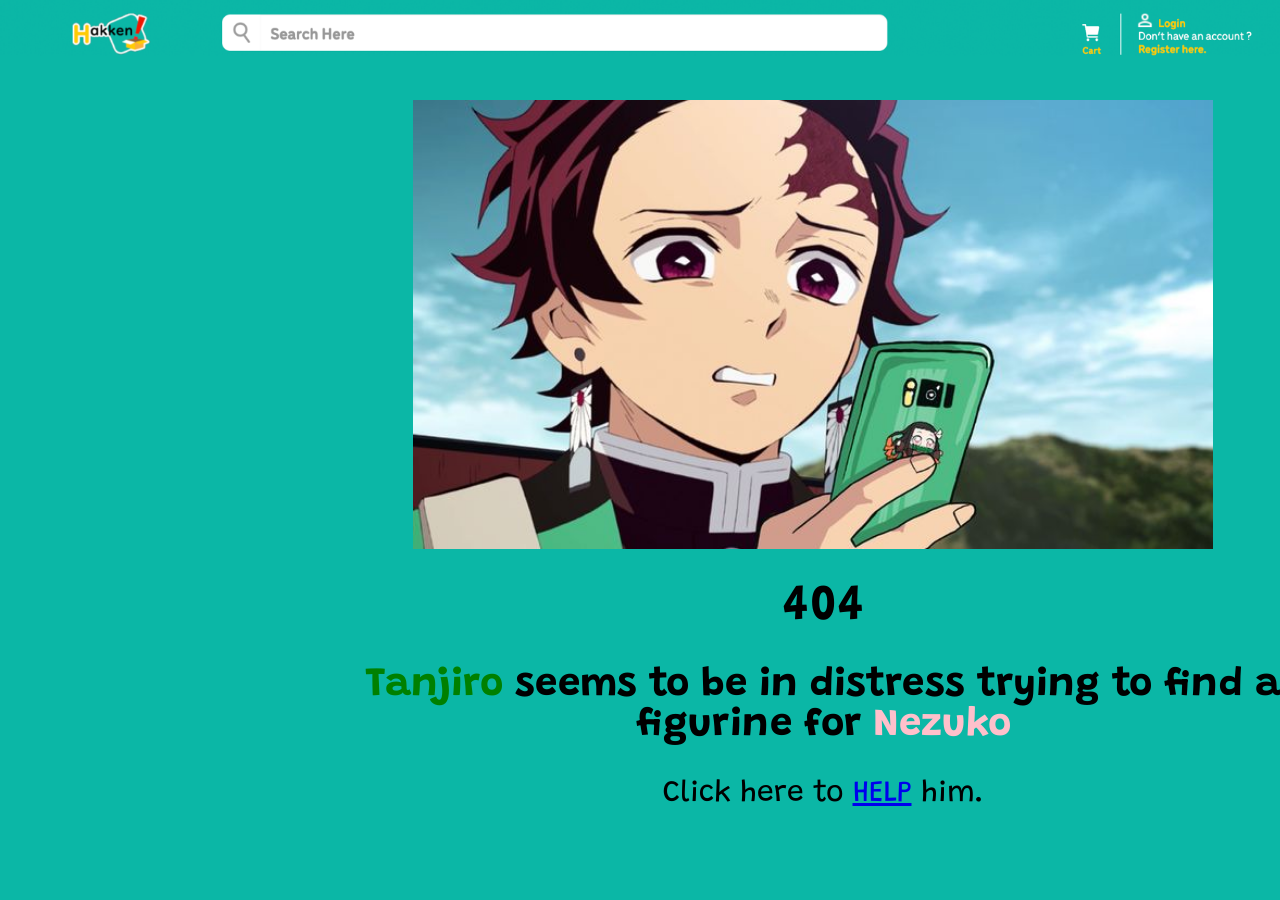
<file: 404hakken.html>
<!DOCTYPE html>
<html lang="en">
<head>
    <meta charset="UTF-8">
    <meta name="viewport" content="width=device-width, initial-scale=1.0">
    <title>404</title>
    <link rel="stylesheet" href="visualnovel.css">
    <link rel="preconnect" href="https://fonts.googleapis.com">
<link rel="preconnect" href="https://fonts.gstatic.com" crossorigin>
<link href="https://fonts.googleapis.com/css2?family=Grandstander:ital,wght@0,100..900;1,100..900&display=swap" rel="stylesheet">
</head>
<body id="mainpage">
    <img id="tanjiromeme" src="tanjiromeme.jpg">
    <div id="error">
        <h1 id="Title">404</h1>
        <h2 id="Tanjiro"><span style="color: green">Tanjiro</span> seems to be in distress trying to find a figurine for <span style="color: pink">Nezuko</span></h2>
        <p id="help">Click here to <a href="page1.html">HELP</a> him.</p>
    </div>
</body>
</html>
</file>
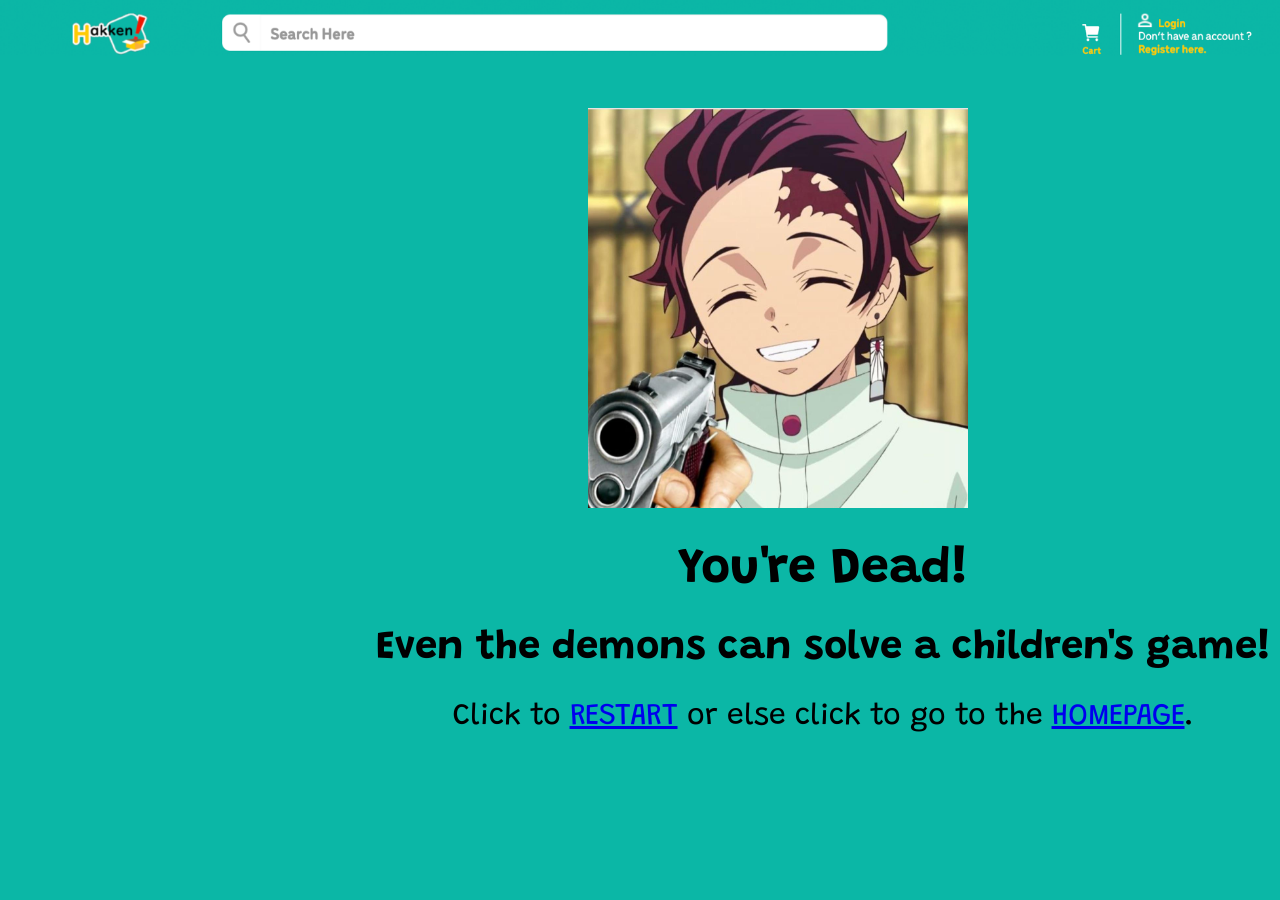
<file: failed.html>
<!DOCTYPE html>
<html lang="en">
<head>
    <meta charset="UTF-8">
    <meta name="viewport" content="width=device-width, initial-scale=1.0">
    <title>404</title>
    <link rel="stylesheet" href="visualnovel.css">
    <link rel="preconnect" href="https://fonts.googleapis.com">
<link rel="preconnect" href="https://fonts.gstatic.com" crossorigin>
<link href="https://fonts.googleapis.com/css2?family=Grandstander:ital,wght@0,100..900;1,100..900&display=swap" rel="stylesheet">
<style>
    #tanjirogun {
        width: 380px;
        margin-left: 580px;
        margin-top: 100px;
    }
</style>
</head>
<body id="mainpage">
    <img id="tanjirogun" src="tanjirogun.jpg">
    <div id="error">
        <h1 id="Title">You're Dead!</h1>
        <h2 id="Tanjiro">Even the demons can solve a children's game!</h2>
        <p id="help">Click to <a href="page1.html">RESTART</a> or else click to go to the <a href="https://www.hakkenonline.com/">HOMEPAGE</a>.</p>
    </div>
</body>
</html>
</file>
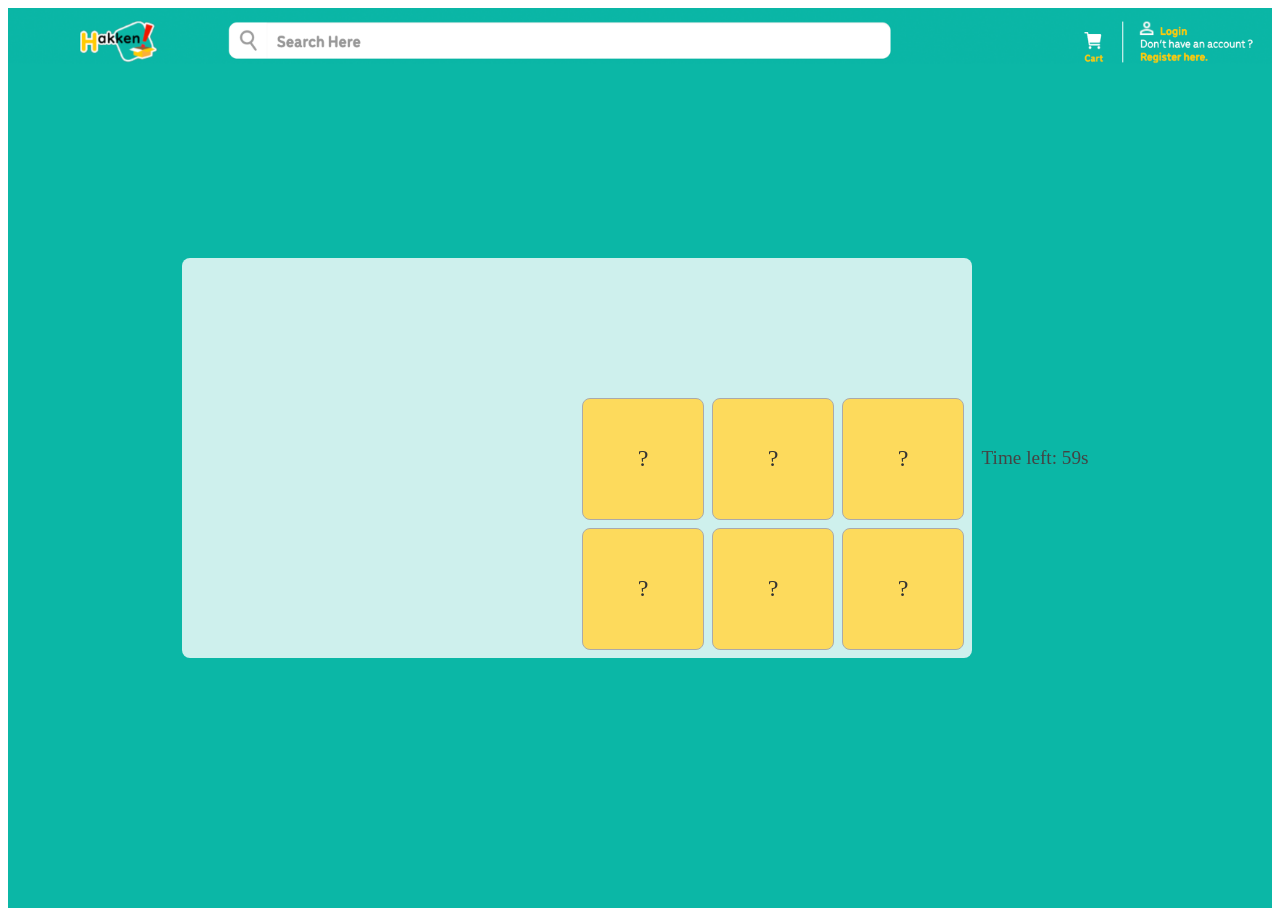
<file: page4aactivity.html>
<!DOCTYPE html>
<html lang="en">
<head>
    <meta charset="UTF-8">
    <meta name="viewport" content="width=device-width, initial-scale=1.0">
    <title>Memory Card Game</title>
    <link rel="stylesheet" href="visualnovel.css">
</head>
<body id="page4aactivity">
    <div id="container">
    <div id="game-board"></div>
    <div id="timer"></div>
</div>
    <script src="visualnovel.js"></script>
</body>
</html>
</file>
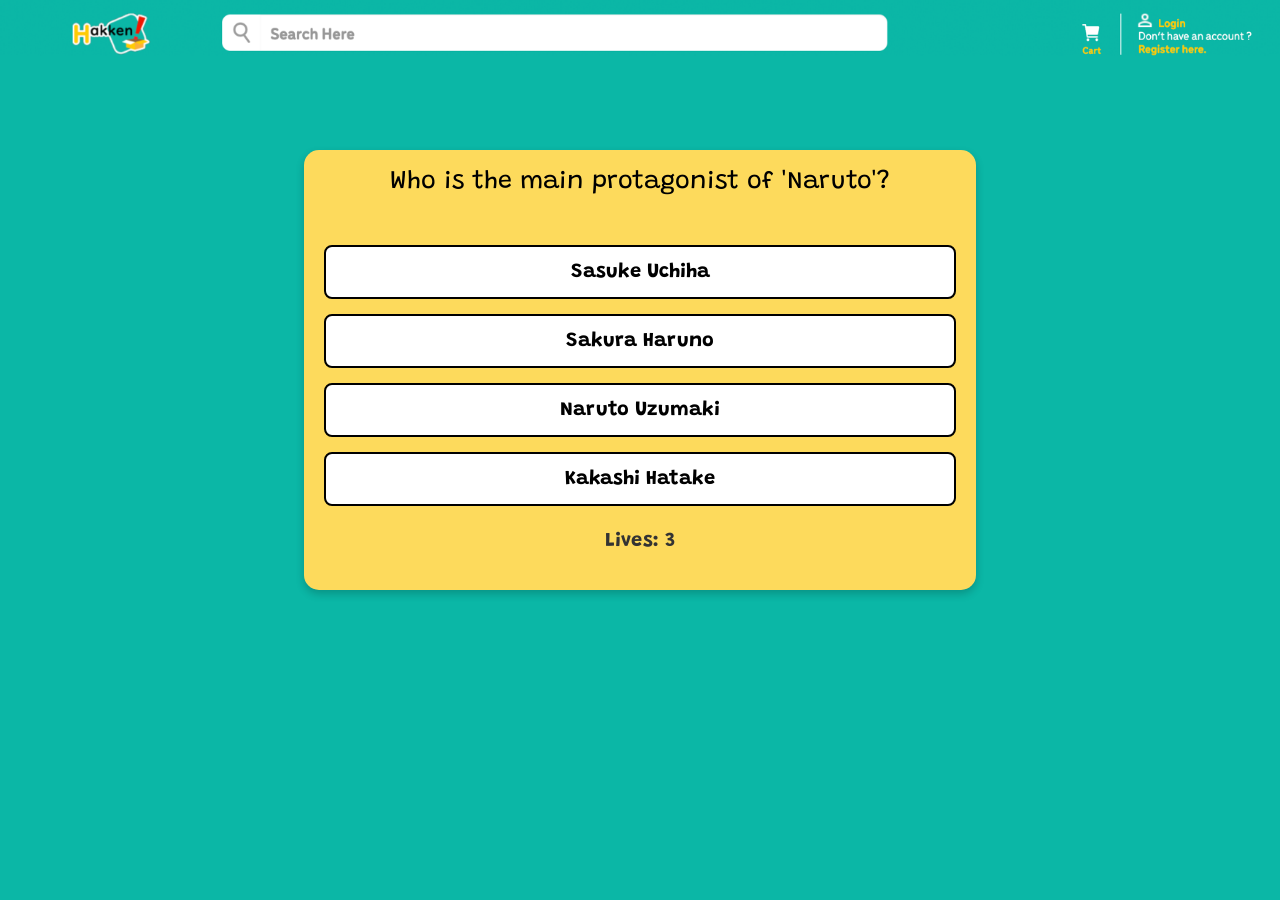
<file: page4bactivity.html>
<!DOCTYPE html>
<html>
<head>
    <title>Anime Quiz</title>
    <link rel="preconnect" href="https://fonts.googleapis.com">
    <link rel="preconnect" href="https://fonts.gstatic.com" crossorigin>
    <link href="https://fonts.googleapis.com/css2?family=Grandstander:ital,wght@0,100..900;1,100..900&display=swap" rel="stylesheet">
    <style>
       #page4bactivity {
    background-image: url(hakken404page.png);
    background-size: cover;
    font-family: 'Grandstander', cursive;
}

.quiz-container {
    width: 50%;
    height: 400px;
    margin-top: 150px;
    margin-left: auto;
    margin-right: auto;
    padding: 20px;
    border-radius: 15px;
    background-color: #fdda5c; /* Kahoot-like yellow background */
    box-shadow: 0 4px 8px rgba(0, 0, 0, 0.2);
    text-align: center;
    font-size: 25px;
}

.question {
    margin-bottom: 30px;
    font-weight: bold;
    font-size: 30px;
    color: #333;
}

.choices {
    list-style-type: none;
    padding-left: 0;
    margin-top: 50px;
}

.choices li {
    background-color: #fff;
    border: 2px solid #000;
    border-radius: 8px;
    padding: 15px;
    margin-bottom: 15px;
    cursor: pointer;
    transition: background-color 0.3s ease, transform 0.2s ease;
    font-size: 20px;
    font-weight: bold;
}

.choices li:hover {
    background-color: #f0f0f0;
    transform: scale(1.05); /* Slightly increase size on hover for effect */
}

.choices li:active {
    background-color: #ddd;
    transform: scale(0.98); /* Slightly shrink on click */
}

.lives {
    margin-top: 20px;
    font-size: 20px;
    color: #333;
    font-weight: bold;
}
    </style>
</head>
<body id="page4bactivity">
    <div class="quiz-container">
        <div id="question-container"></div>
        <ul id="choices-container" class="choices"></ul>
        <div id="lives-container" class="lives"></div>
    </div>
    <script src="visualnovel.js"></script>
</body>
</html>
</file>
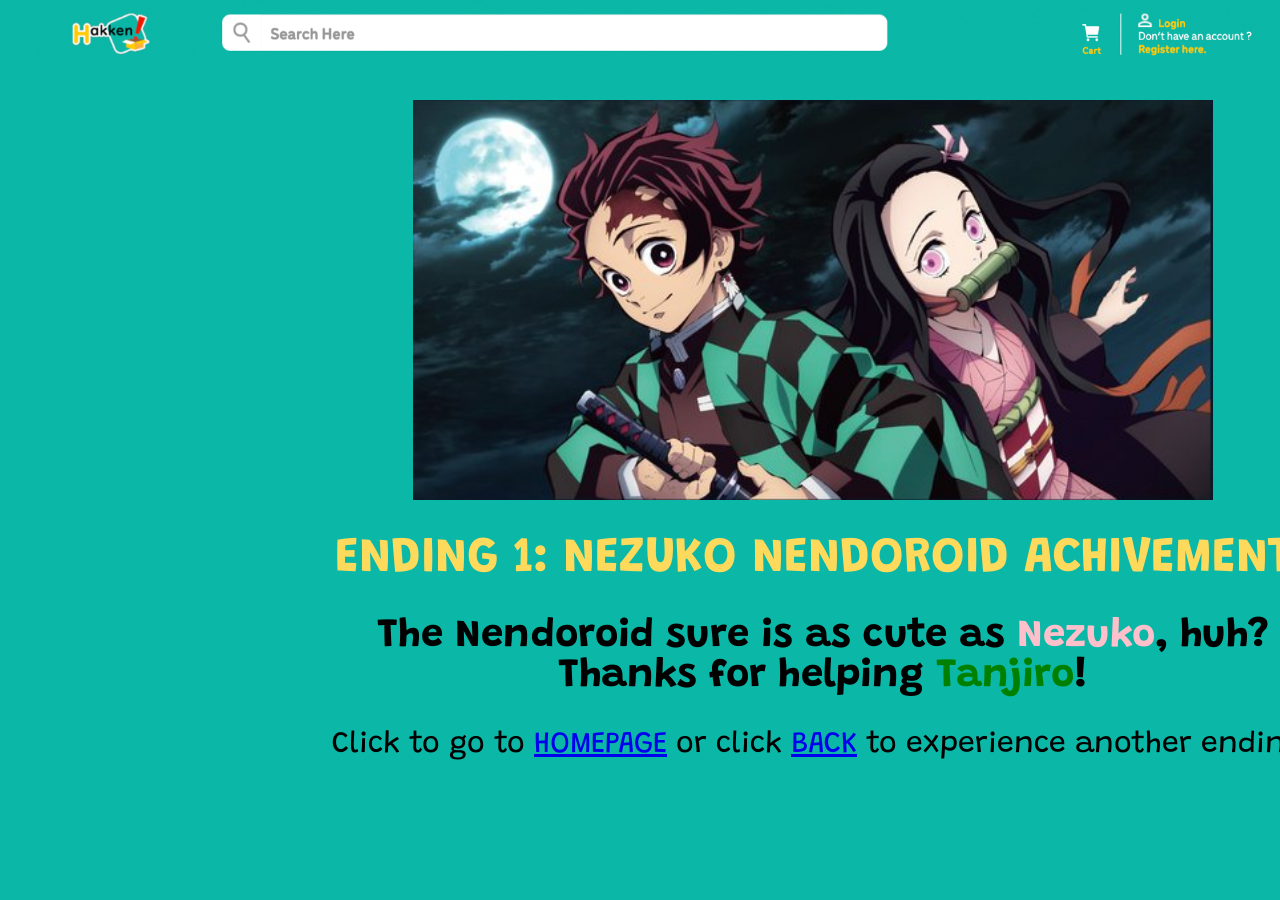
<file: page6a.html>
<!DOCTYPE html>
<html lang="en">
<head>
    <meta charset="UTF-8">
    <meta name="viewport" content="width=device-width, initial-scale=1.0">
    <title>ENDING ONE</title>
    <link rel="stylesheet" href="visualnovel.css">
    <link rel="preconnect" href="https://fonts.googleapis.com">
<link rel="preconnect" href="https://fonts.gstatic.com" crossorigin>
<link href="https://fonts.googleapis.com/css2?family=Grandstander:ital,wght@0,100..900;1,100..900&display=swap" rel="stylesheet">
</head>
<body id="mainpage">
    <img id="tanjiromeme" src="endingone.jpeg">
    <div id="error">
        <h1 id="Title"><span style="color: #fdda5c;">ENDING 1: NEZUKO NENDOROID ACHIVEMENT!</span></h1>
        <h2 id="Tanjiro">The Nendoroid sure is as cute as <span style="color: pink">Nezuko</span>, huh?
            <br> Thanks for helping <span style="color: green">Tanjiro</span>!
        </h2>
        <p id="help">Click to go to <a href="https://www.hakkenonline.com/">HOMEPAGE</a> or click <a href="page3.html">BACK</a> to experience another ending!</p>
    </div>
</body>
</html>
</file>
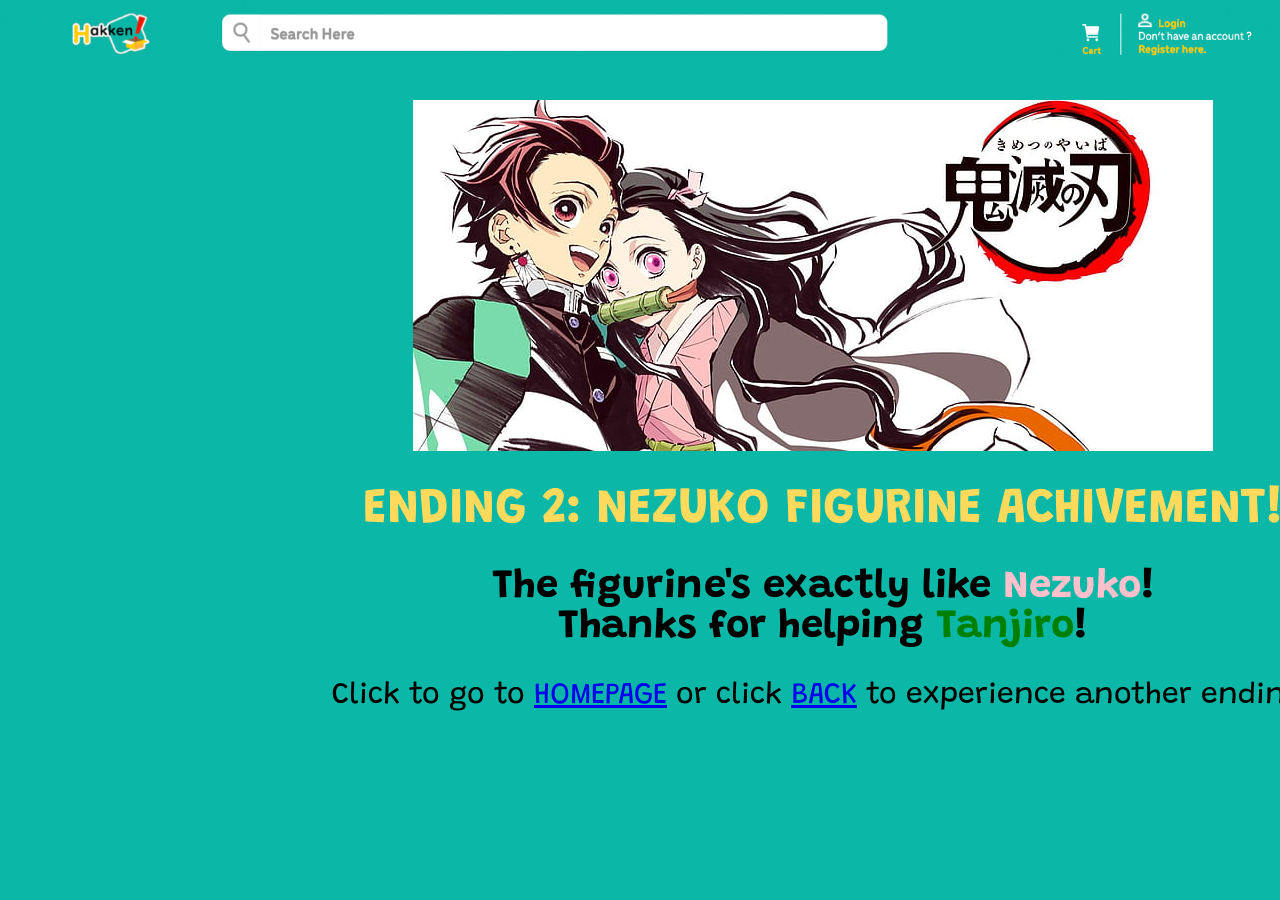
<file: page6b.html>
<!DOCTYPE html>
<html lang="en">
<head>
    <meta charset="UTF-8">
    <meta name="viewport" content="width=device-width, initial-scale=1.0">
    <title>ENDING TWO</title>
    <link rel="stylesheet" href="visualnovel.css">
    <link rel="preconnect" href="https://fonts.googleapis.com">
<link rel="preconnect" href="https://fonts.gstatic.com" crossorigin>
<link href="https://fonts.googleapis.com/css2?family=Grandstander:ital,wght@0,100..900;1,100..900&display=swap" rel="stylesheet">
</head>
<body id="mainpage">
    <img id="tanjiromeme" src="endingtwo.jpg">
    <div id="error">
        <h1 id="Title"><span style="color: #fdda5c;">ENDING 2: NEZUKO FIGURINE ACHIVEMENT!</span></h1>
        <h2 id="Tanjiro">The figurine's exactly like <span style="color: pink">Nezuko</span>!
            <br> Thanks for helping <span style="color: green">Tanjiro</span>!
        </h2>
        <p id="help">Click to go to <a href="https://www.hakkenonline.com/">HOMEPAGE</a> or click <a href="page3.html">BACK</a> to experience another ending!</p>
    </div>
</body>
</html>
</file>
<file: visualnovel.css>
#mainpage{

    background-image: url(hakken404page.png);
    background-repeat: no-repeat;
    background-attachment: fixed;
    background-size: cover;
}
#tanjiromeme{
    width: 800px;
    margin-top: 10px;
    margin-left: 45vh;
    margin-top: 100px;
    display: flex;
}
#error{
    width: 1000px;
    height: 100px;
    margin-left: 35vh;
    align-content: center;
    text-align: center;
    font-family: "Grandstander", cursive;
    font-optical-sizing: auto;
    font-weight: 100px;
    font-style: normal; 
}

#Title{
    font-size: 50px;
    margin-bottom: 0;
}
#Tanjiro{
    font-size: 40px;
}
#help{
    font-size: 30px;
}

#hakken{
    background-image: url(page1bg.png);
    background-repeat: no-repeat;
    background-attachment: fixed;
    background-size: cover;
}
.all{
    margin-top: 300px;
    font-family: "Grandstander", cursive;
    font-optical-sizing: auto;
    font-weight: 100px;
    font-style: normal; 
}
#tanjironpc{
    height: 400px;
}
.box{
    width: 300px;
}
#tanjironame{
    font-size: 30px;
    background-color: green;
    background-repeat: no-repeat;
    background-attachment: fixed;
    background-position: 10px;
    padding-left: 30px;
    border: 5px solid;
    border-width: 2px;
    border-radius: 5px;
    margin: 0;
}

#text{
    border-style: solid;
    border-radius: 5px;
    border-color: black;
    border-width: 2px;
    background-color: white;
    height: 100px;
}
#dialogue{
    padding-left: 10px;
    font-size: 30px;
    margin: 10px; 
}
#nextButton {
    margin: 10px ;
    font-size: 16px;
    cursor: pointer;
    font-family: Grandstander;
}

#anotherPage{
    background-image: url(page2and3bg.png);
    background-repeat: no-repeat;
    background-attachment: fixed;
    background-size: cover;
}

.aether-image{
    width: 300px !important;
    height: auto !important;
}

#page3{
    background-image: url(page2and3bg.png);
    background-repeat: no-repeat;
    background-attachment: fixed;
    background-size: cover;
}
.store{
    margin-left: 70vh;
    margin-top: 400px;
    font-family: "Grandstander", cursive;
    font-optical-sizing: auto;
    font-weight: 100px;
    font-style: normal;
}
.mapbox{
    width: 420px;
    font-size: 30px;
}
.wheretogo{
    color: white;
}
ul {
    display: flex;
    background: #0bb7a6;
    margin: 0px;
    text-align: center;
    border-radius: 5px;
}
li{
    margin-top: 10px;
    list-style-type: none;
}
li a{
    display: block;
    color: white;
    text-decoration: none;
    padding: 10px 20px;
}
a:hover{
    background: green;
}
#page4a{
    background-image: url(page4abg.png);
    background-repeat: no-repeat;
    background-attachment: fixed;
    background-size: cover;
}
.all2{
    margin-top: 400px;
    font-family: Grandstander;
}
#page4a #tanjironame {
    padding-left: 100px;
    background-color: yellow;
}
#page4a body {
    font-family: Arial, sans-serif;
    display: flex;
    flex-direction: column;
    align-items: center;
    justify-content: center;
    height: 100vh;
    margin: 0;
}

#page4aactivity body {
    display: flex;
    justify-content: center;
    align-items: center;
    height: 100vh;
    margin: 0;
    background-image: url(hakken404page.png);
    background-size: cover;
}

/* Container for the game board */
#container {
    display: flex;
    justify-content: center;
    align-items: center;
    width: 100%;
    background-image: url(hakken404page.png);
    background-size: cover; /* Ensure background image covers the page */
    height: 100vh;
}

/* Game Board Container */
#game-board {
    display: grid;
    grid-template-columns: repeat(auto-fit, minmax(120px, 1fr));
    gap: 10px;
    max-width: 800px;
    padding: 10px;
    background: rgba(255, 255, 255, 0.8); /* Optional: add background to make the board stand out */
    border-radius: 8px; /* Optional: add rounded corners */
}

/* Card Styles */
.card {
    width: 100%;
    height: 120px; /* Adjust height if necessary */
    perspective: 1000px;
}

.card-inner {
    width: 100%;
    height: 100%;
    position: relative;
    transition: transform 0.6s;
    transform-style: preserve-3d;
}

.card.flip .card-inner {
    transform: rotateY(180deg);
}

/* Card Front and Back */
.card-front,
.card-back {
    position: absolute;
    width: 100%;
    height: 100%;
    backface-visibility: hidden;
}

.card-front {
    background: #fdda5c;
    display: flex;
    align-items: center;
    justify-content: center;
    font-size: 1.5rem; /* Adjust text size */
    color: #333;
    border: 1px solid #aaa; /* Optional: add border */
    border-radius: 8px; /* Optional: add rounded corners */
}

.card-back {
    background-size: cover;
    background-position: center;
    transform: rotateY(180deg);
    border: 1px solid #aaa; /* Optional: add border */
    border-radius: 8px; /* Optional: add rounded corners */
}

/* Timer and other UI elements */
#timer {
    font-size: 1.2rem;
    margin: 10px;
    text-align: center;
    color: #444;
}

.all3{
    margin-top: 300px;
    font-family: Grandstander;
}

#page4b{
    background-image: url(page4bbg.png);
    background-repeat: no-repeat;
    background-attachment: fixed;
    background-size: cover;
}
#page4b #tanjironame {
    padding-left: 120px;
    background-color: red;
}

.yor-image {
    width: 250px !important;
    height: auto !important;
}

#page5a {
    background-image: url(page5abg.png);
    background-repeat: no-repeat;
    background-attachment: fixed;
    background-size: cover;
}
#page5a #tanjironame {
    padding-left: 110px;
    background-color: whitesmoke;
}
</file>
